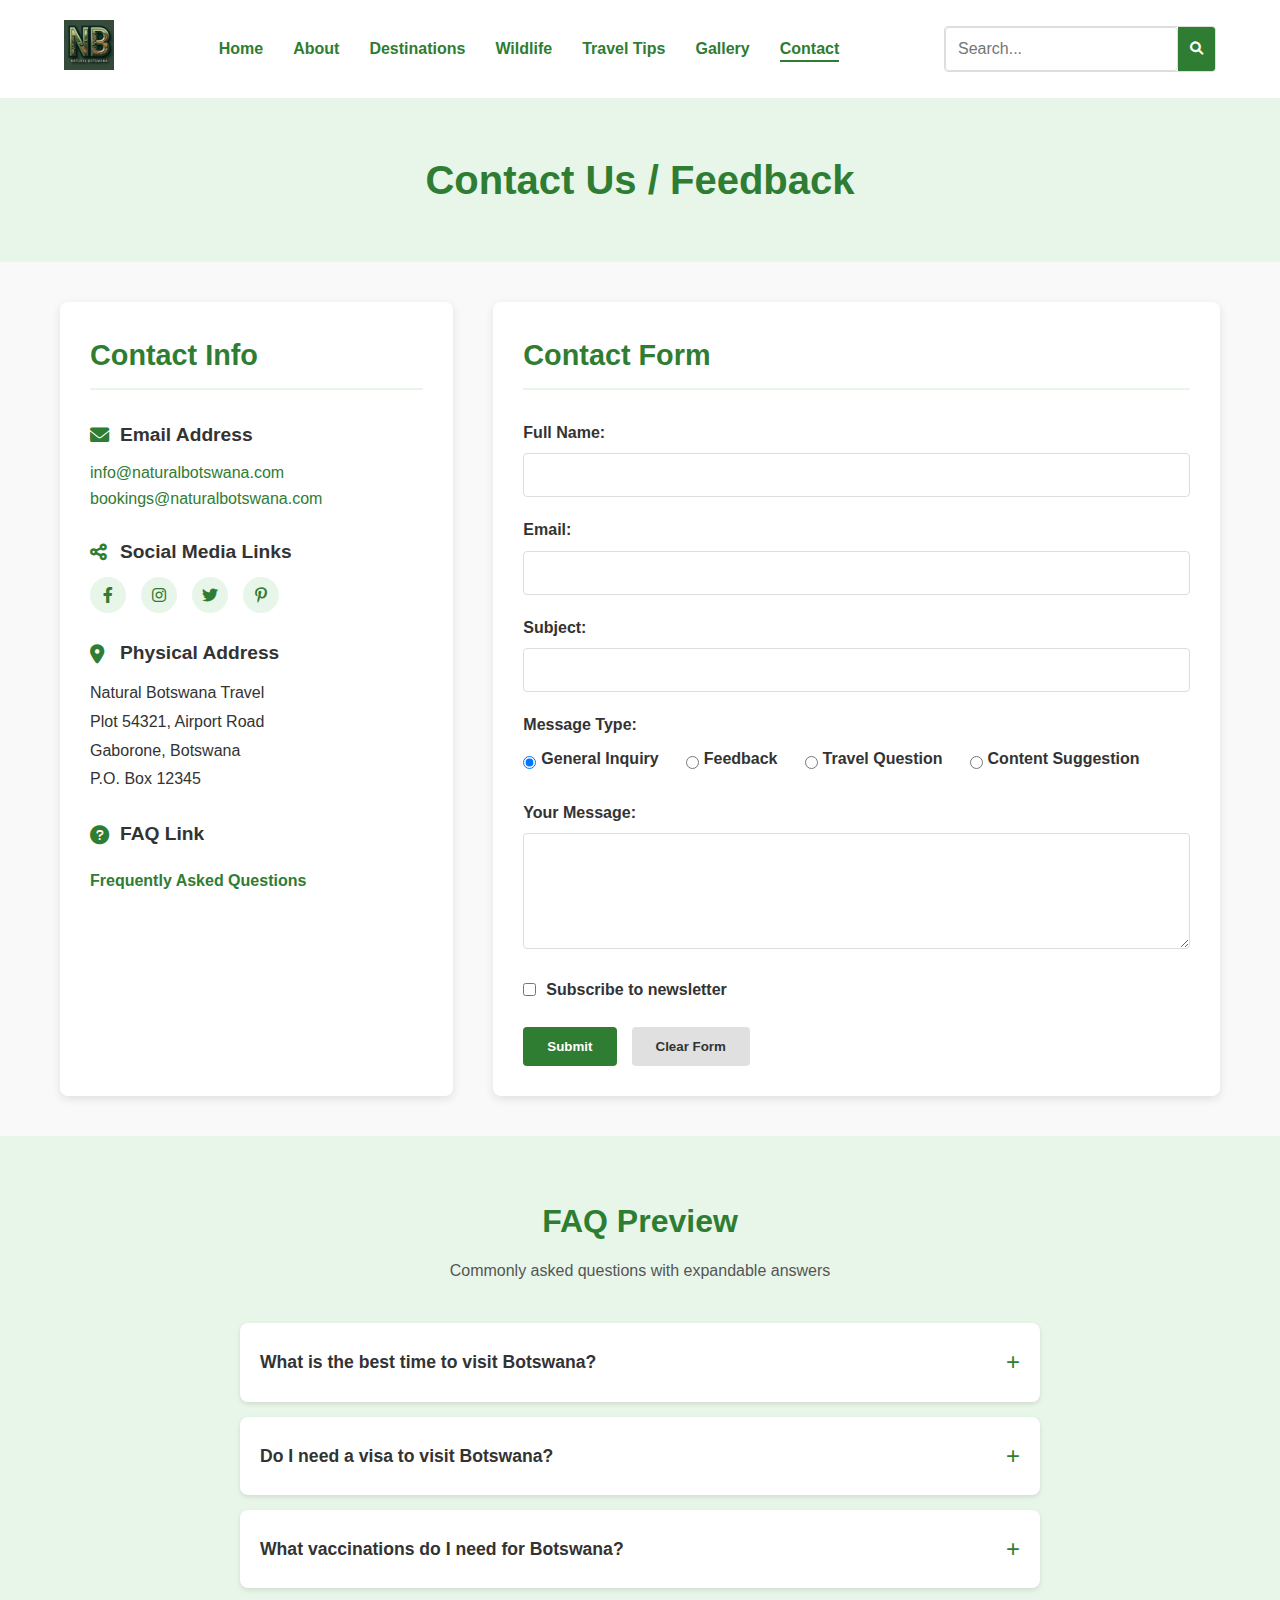
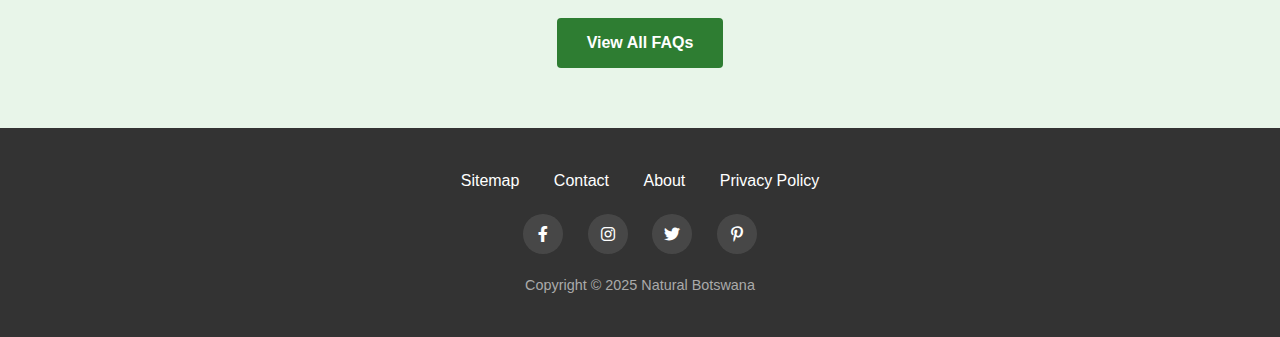
<file: NB Contactpage.html>
<!DOCTYPE html>
<html lang="en">
<head>
    <meta charset="UTF-8">
    <meta name="viewport" content="width=device-width, initial-scale=1.0">
    <title>Contact Us - Natural Botswana</title>
    <link rel="stylesheet" href="NB Contactpage.css">
    <link rel="stylesheet" href="https://cdnjs.cloudflare.com/ajax/libs/font-awesome/6.0.0/css/all.min.css">
</head>
<body>
    <!-- Header Section -->
    <header class="header">
        <div class="logo">
            <img src="Pics/NB logo.jpeg" alt="Natural Botswana Logo">
        </div>
        <nav class="main-nav">
            <ul>
                <li><a href="index.html">Home</a></li>
                    <li><a href="NB Aboutpage.html">About</a></li>
                    <li><a href="NB Destinationpage.html">Destinations</a></li>
                    <li><a href="NB Wildlifepage.html">Wildlife</a></li>
                    <li><a href="NB Planpage.html">Travel Tips</a></li>
                    <li><a href="NB Gallerypage.html">Gallery</a></li>
                    <li><a href="NB Contactpage.html" class="active">Contact</a></li>
            </ul>
        </nav>
        <div class="search-box">
            <input type="text" placeholder="Search...">
            <button type="submit"><i class="fas fa-search"></i></button>
        </div>
    </header>

    <!-- Page Title Section -->
    <section class="page-title">
        <h1>Contact Us / Feedback</h1>
    </section>

    <!-- Main Content Section -->
    <main class="contact-container">
        <!-- Contact Info Column -->
        <aside class="contact-info">
            <h2>Contact Info</h2>
            
            <div class="info-block">
                <h3><i class="fas fa-envelope"></i> Email Address</h3>
                <p><a href="mailto:info@naturalbotswana.com">info@naturalbotswana.com</a></p>
                <p><a href="mailto:bookings@naturalbotswana.com">bookings@naturalbotswana.com</a></p>
            </div>
            
            <div class="info-block">
                <h3><i class="fas fa-share-alt"></i> Social Media Links</h3>
                <div class="social-links">
                    <a href="#" aria-label="Facebook"><i class="fab fa-facebook-f"></i></a>
                    <a href="#" aria-label="Instagram"><i class="fab fa-instagram"></i></a>
                    <a href="#" aria-label="Twitter"><i class="fab fa-twitter"></i></a>
                    <a href="#" aria-label="Pinterest"><i class="fab fa-pinterest-p"></i></a>
                </div>
            </div>
            
            <div class="info-block">
                <h3><i class="fas fa-map-marker-alt"></i> Physical Address</h3>
                <address>
                    Natural Botswana Travel<br>
                    Plot 54321, Airport Road<br>
                    Gaborone, Botswana<br>
                    P.O. Box 12345
                </address>
            </div>
            
            <div class="info-block">
                <h3><i class="fas fa-question-circle"></i> FAQ Link</h3>
                <p><a href="#faq-section" class="faq-link">Frequently Asked Questions</a></p>
            </div>
        </aside>
        
        <!-- Contact Form Column -->
        <section class="contact-form">
            <h2>Contact Form</h2>
            <form action="submit-form.php" method="post">
                <div class="form-group">
                    <label for="fullName">Full Name:</label>
                    <input type="text" id="fullName" name="fullName" required>
                </div>
                
                <div class="form-group">
                    <label for="email">Email:</label>
                    <input type="email" id="email" name="email" required>
                </div>
                
                <div class="form-group">
                    <label for="subject">Subject:</label>
                    <input type="text" id="subject" name="subject" required>
                </div>
                
                <div class="form-group">
                    <label>Message Type:</label>
                    <div class="radio-options">
                        <div class="radio-option">
                            <input type="radio" id="general" name="messageType" value="general" checked>
                            <label for="general">General Inquiry</label>
                        </div>
                        <div class="radio-option">
                            <input type="radio" id="feedback" name="messageType" value="feedback">
                            <label for="feedback">Feedback</label>
                        </div>
                        <div class="radio-option">
                            <input type="radio" id="travel" name="messageType" value="travel">
                            <label for="travel">Travel Question</label>
                        </div>
                        <div class="radio-option">
                            <input type="radio" id="content" name="messageType" value="content">
                            <label for="content">Content Suggestion</label>
                        </div>
                    </div>
                </div>
                
                <div class="form-group">
                    <label for="message">Your Message:</label>
                    <textarea id="message" name="message" rows="5" required></textarea>
                </div>
                
                <div class="form-group checkbox">
                    <input type="checkbox" id="subscribe" name="subscribe">
                    <label for="subscribe">Subscribe to newsletter</label>
                </div>
                
                <div class="form-buttons">
                    <button type="submit" class="btn btn-primary">Submit</button>
                    <button type="reset" class="btn btn-secondary">Clear Form</button>
                </div>
            </form>
        </section>
    </main>

    <!-- FAQ Section -->
    <section id="faq-section" class="faq-preview">
        <h2>FAQ Preview</h2>
        <p>Commonly asked questions with expandable answers</p>
        
        <div class="faq-items">
            <div class="faq-item">
                <div class="faq-question">
                    <h3>What is the best time to visit Botswana?</h3>
                    <span class="toggle-icon">+</span>
                </div>
                <div class="faq-answer">
                    <p>The dry season (May to October) is generally considered the best time to visit Botswana for wildlife viewing. During this period, animals gather around water sources making them easier to spot.</p>
                </div>
            </div>
            
            <div class="faq-item">
                <div class="faq-question">
                    <h3>Do I need a visa to visit Botswana?</h3>
                    <span class="toggle-icon">+</span>
                </div>
                <div class="faq-answer">
                    <p>Visa requirements depend on your nationality. Many Western countries receive visa-free entry for up to 90 days. We recommend checking with your local Botswana embassy or consulate for the most current information.</p>
                </div>
            </div>
            
            <div class="faq-item">
                <div class="faq-question">
                    <h3>What vaccinations do I need for Botswana?</h3>
                    <span class="toggle-icon">+</span>
                </div>
                <div class="faq-answer">
                    <p>Recommended vaccinations include Hepatitis A & B, Typhoid, and Yellow Fever (if coming from endemic countries). Malaria prophylaxis is also recommended for most regions. Please consult your healthcare provider before travel.</p>
                </div>
            </div>
        </div>
        
        <div class="view-all">
            <a href="faq.html" class="btn">View All FAQs</a>
        </div>
    </section>

    <!-- Footer Section -->
    <footer class="footer">
        <div class="footer-links">
            <a href="sitemap.html">Sitemap</a>
            <a href="contact.html">Contact</a>
            <a href="about.html">About</a>
            <a href="privacy.html">Privacy Policy</a>
        </div>
        
        <div class="social-icons">
            <a href="#" aria-label="Facebook"><i class="fab fa-facebook-f"></i></a>
            <a href="#" aria-label="Instagram"><i class="fab fa-instagram"></i></a>
            <a href="#" aria-label="Twitter"><i class="fab fa-twitter"></i></a>
            <a href="#" aria-label="Pinterest"><i class="fab fa-pinterest-p"></i></a>
        </div>
        
        <div class="copyright">
            <p>Copyright © 2025 Natural Botswana</p>
        </div>
    </footer>

    <script src="NB Contactpage.js"></script>
</body>
</html>
</file>
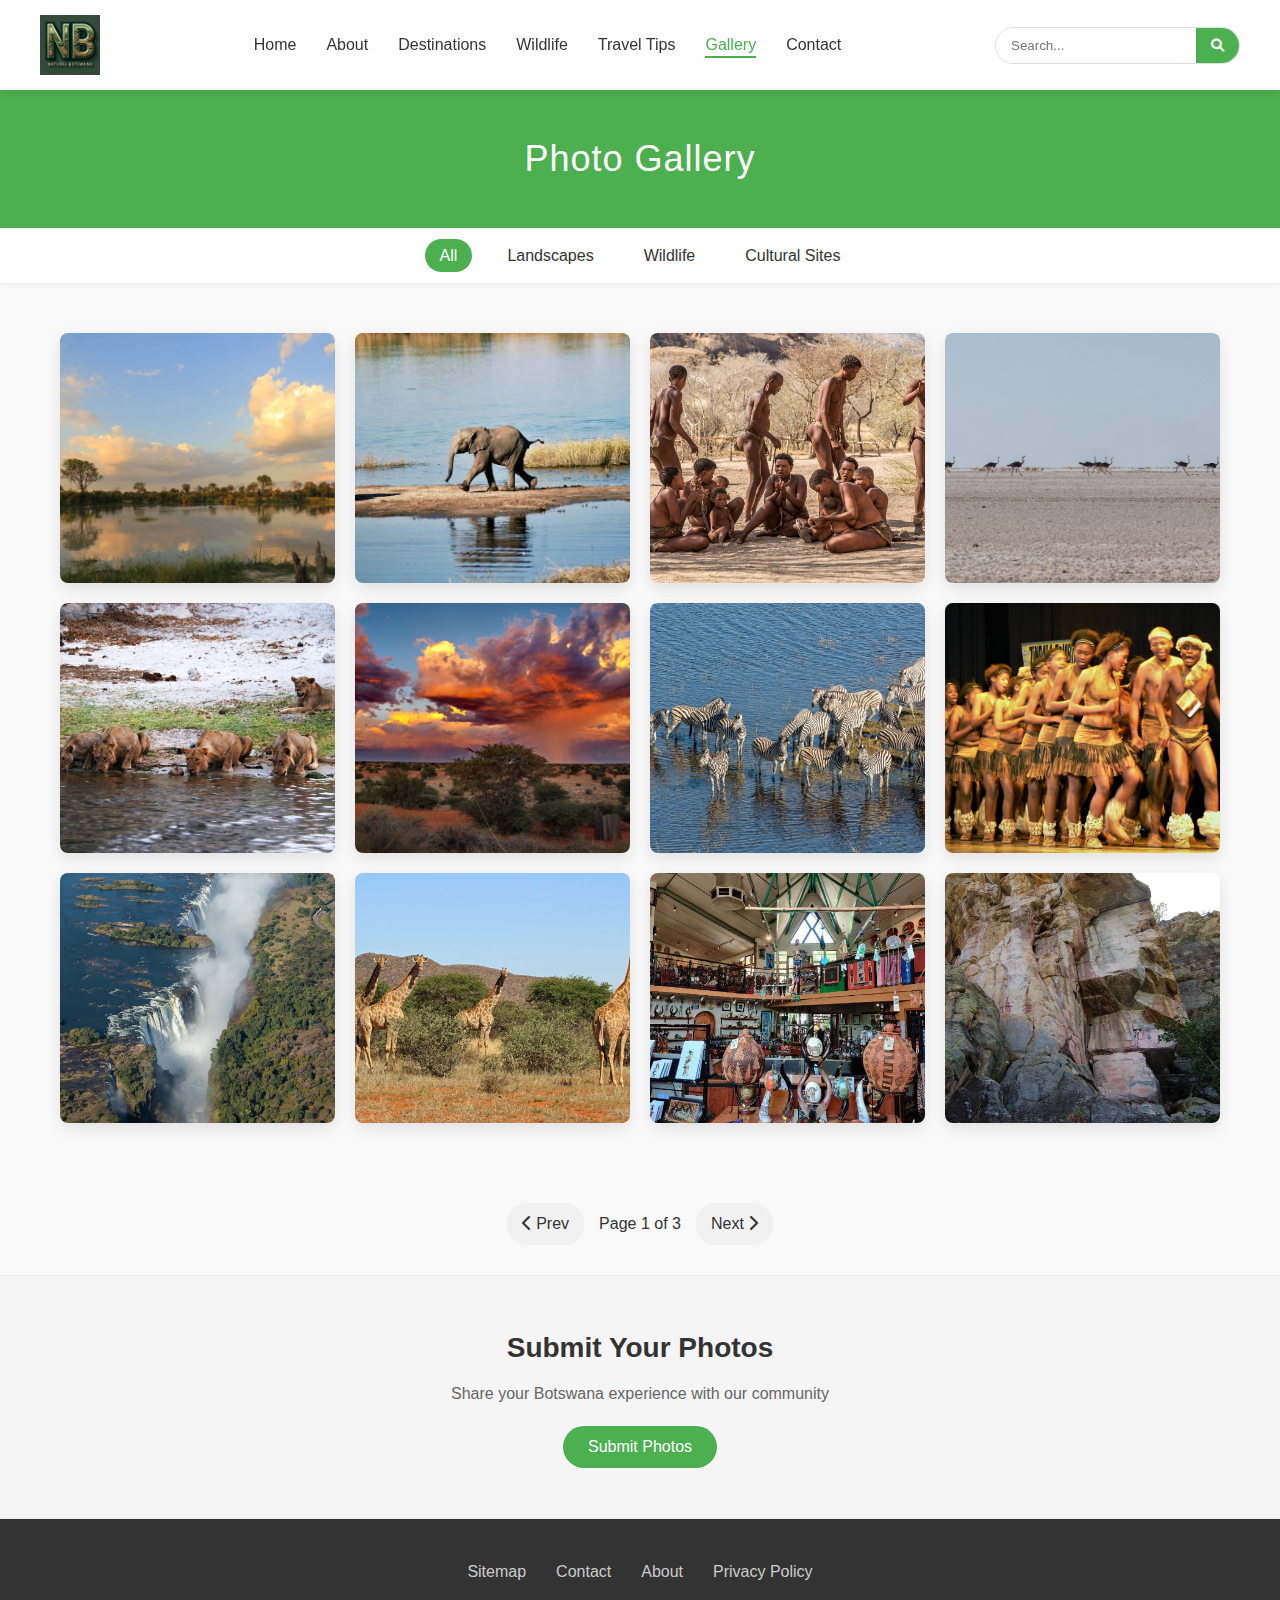
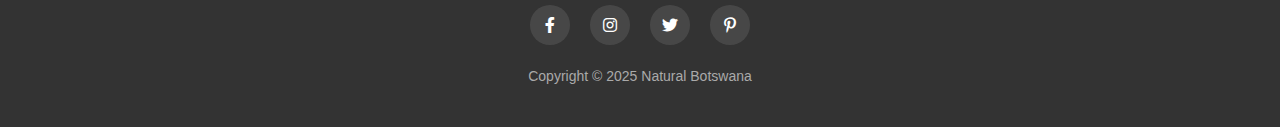
<file: NB Gallerypage.html>
<!DOCTYPE html>
<html lang="en">
<head>
    <meta charset="UTF-8">
    <meta name="viewport" content="width=device-width, initial-scale=1.0">
    <title>Natural Botswana - Photo Gallery</title>
    <link rel="stylesheet" href="NB Gallerypage.css">
    <link rel="stylesheet" href="https://cdnjs.cloudflare.com/ajax/libs/font-awesome/6.0.0/css/all.min.css">
</head>
<body>
    <header class="site-header">
        <div class="container header-container">
            <div class="logo">
                <img src="Pics/NB logo.jpeg" alt="Natural Botswana Logo">
            </div>
            <nav class="main-nav">
                <ul>
                    <li><a href="NB Homepage.html">Home</a></li>
                    <li><a href="NB Aboutpage.html">About</a></li>
                    <li><a href="NB Destinationpage.html">Destinations</a></li>
                    <li><a href="NB Wildlifepage.html">Wildlife</a></li>
                    <li><a href="NB Planpage.html">Travel Tips</a></li>
                    <li><a href="NB Gallerypage.html" class="active">Gallery</a></li>
                    <li><a href="NB Contactpage.html">Contact</a></li>
                </ul>
            </nav>
            <div class="search-box">
                <input type="text" placeholder="Search...">
                <button><i class="fas fa-search"></i></button>
            </div>
        </div>
    </header>

    <section class="page-title">
        <div class="container">
            <h1>Photo Gallery</h1>
        </div>
    </section>

    <section class="gallery-categories">
        <div class="container">
            <ul class="category-filters">
                <li><a href="#" class="active">All</a></li>
                <li><a href="#">Landscapes</a></li>
                <li><a href="#">Wildlife</a></li>
                <li><a href="#">Cultural Sites</a></li>
            </ul>
        </div>
    </section>

    <section class="photo-grid">
        <div class="container">
            <div class="grid">
                <div class="grid-item">
                    <img src="Pics/Okavango delta.jpg" alt="Botswana Landscape">
                    <div class="photo-overlay">
                        <h3>Okavango Delta</h3>
                        <p>Landscape</p>
                    </div>
                </div>
                <div class="grid-item">
                    <img src="Pics/Baby_Elephant,_Chobe.jpg" alt="Botswana Wildlife">
                    <div class="photo-overlay">
                        <h3>Chobe Elephants</h3>
                        <p>Wildlife</p>
                    </div>
                </div>
                <div class="grid-item">
                    <img src="Pics/San Tribe.jpg" alt="Botswana Culture">
                    <div class="photo-overlay">
                        <h3>San Tribe</h3>
                        <p>Cultural Sites</p>
                    </div>
                </div>
                <div class="grid-item">
                    <img src="Pics/Makgadikgadi Ostrich.jpg" alt="Botswana Landscape">
                    <div class="photo-overlay">
                        <h3>Makgadikgadi Pans</h3>
                        <p>Landscape</p>
                    </div>
                </div>
                <div class="grid-item">
                    <img src="Pics/Zimbabwe_.jpg" alt="Botswana Wildlife">
                    <div class="photo-overlay">
                        <h3>Lion Pride</h3>
                        <p>Wildlife</p>
                    </div>
                </div>
                <div class="grid-item">
                    <img src="Pics/Gewitter_in_der_Kalahari.jpg" alt="Botswana Landscape">
                    <div class="photo-overlay">
                        <h3>Sunset at Kalahari</h3>
                        <p>Landscape</p>
                    </div>
                </div>
                <div class="grid-item">
                    <img src="Pics/Zebras.jpg" alt="Botswana Wildlife">
                    <div class="photo-overlay">
                        <h3>Zebra Migration</h3>
                        <p>Wildlife</p>
                    </div>
                </div>
                <div class="grid-item">
                    <img src="Pics/Tswana_Dancers_3.jpg" alt="Botswana Culture">
                    <div class="photo-overlay">
                        <h3>Traditional Dance</h3>
                        <p>Cultural Sites</p>
                    </div>
                </div>
                <div class="grid-item">
                    <img src="Pics/Victoria,_Zambia-Zimbabwe.jpg" alt="Botswana Landscape">
                    <div class="photo-overlay">
                        <h3>Victoria Falls</h3>
                        <p>Landscape</p>
                    </div>
                </div>
                <div class="grid-item">
                    <img src="Pics/Giraffe_.jpg" alt="Botswana Wildlife">
                    <div class="photo-overlay">
                        <h3>Giraffe Family</h3>
                        <p>Wildlife</p>
                    </div>
                </div>
                <div class="grid-item">
                    <img src="Pics/botswana-craft-market.jpg" alt="Botswana Culture">
                    <div class="photo-overlay">
                        <h3>Craft Market</h3>
                        <p>Cultural Sites</p>
                    </div>
                </div>
                <div class="grid-item">
                    <img src="Pics/Tsodilo_Hills,_Botswana.jpg" alt="Botswana Landscape">
                    <div class="photo-overlay">
                        <h3>Tsodilo Hills</h3>
                        <p>Landscape</p>
                    </div>
                </div>
            </div>
        </div>
    </section>

    <section class="pagination">
        <div class="container">
            <div class="pagination-controls">
                <a href="#" class="prev-btn"><i class="fas fa-chevron-left"></i> Prev</a>
                <span class="page-indicator">Page 1 of 3</span>
                <a href="#" class="next-btn">Next <i class="fas fa-chevron-right"></i></a>
            </div>
        </div>
    </section>

    <section class="submit-photos">
        <div class="container">
            <h2>Submit Your Photos</h2>
            <p>Share your Botswana experience with our community</p>
            <button class="submit-btn">Submit Photos</button>
        </div>
    </section>

    <footer class="site-footer">
        <div class="container">
            <div class="footer-links">
                <ul>
                    <li><a href="#">Sitemap</a></li>
                    <li><a href="#">Contact</a></li>
                    <li><a href="#">About</a></li>
                    <li><a href="#">Privacy Policy</a></li>
                </ul>
            </div>
            <div class="social-media">
                <a href="#"><i class="fab fa-facebook-f"></i></a>
                <a href="#"><i class="fab fa-instagram"></i></a>
                <a href="#"><i class="fab fa-twitter"></i></a>
                <a href="#"><i class="fab fa-pinterest-p"></i></a>
            </div>
            <div class="copyright">
                <p>Copyright © 2025 Natural Botswana</p>
            </div>
        </div>
    </footer>
</body>
</html>
</file>
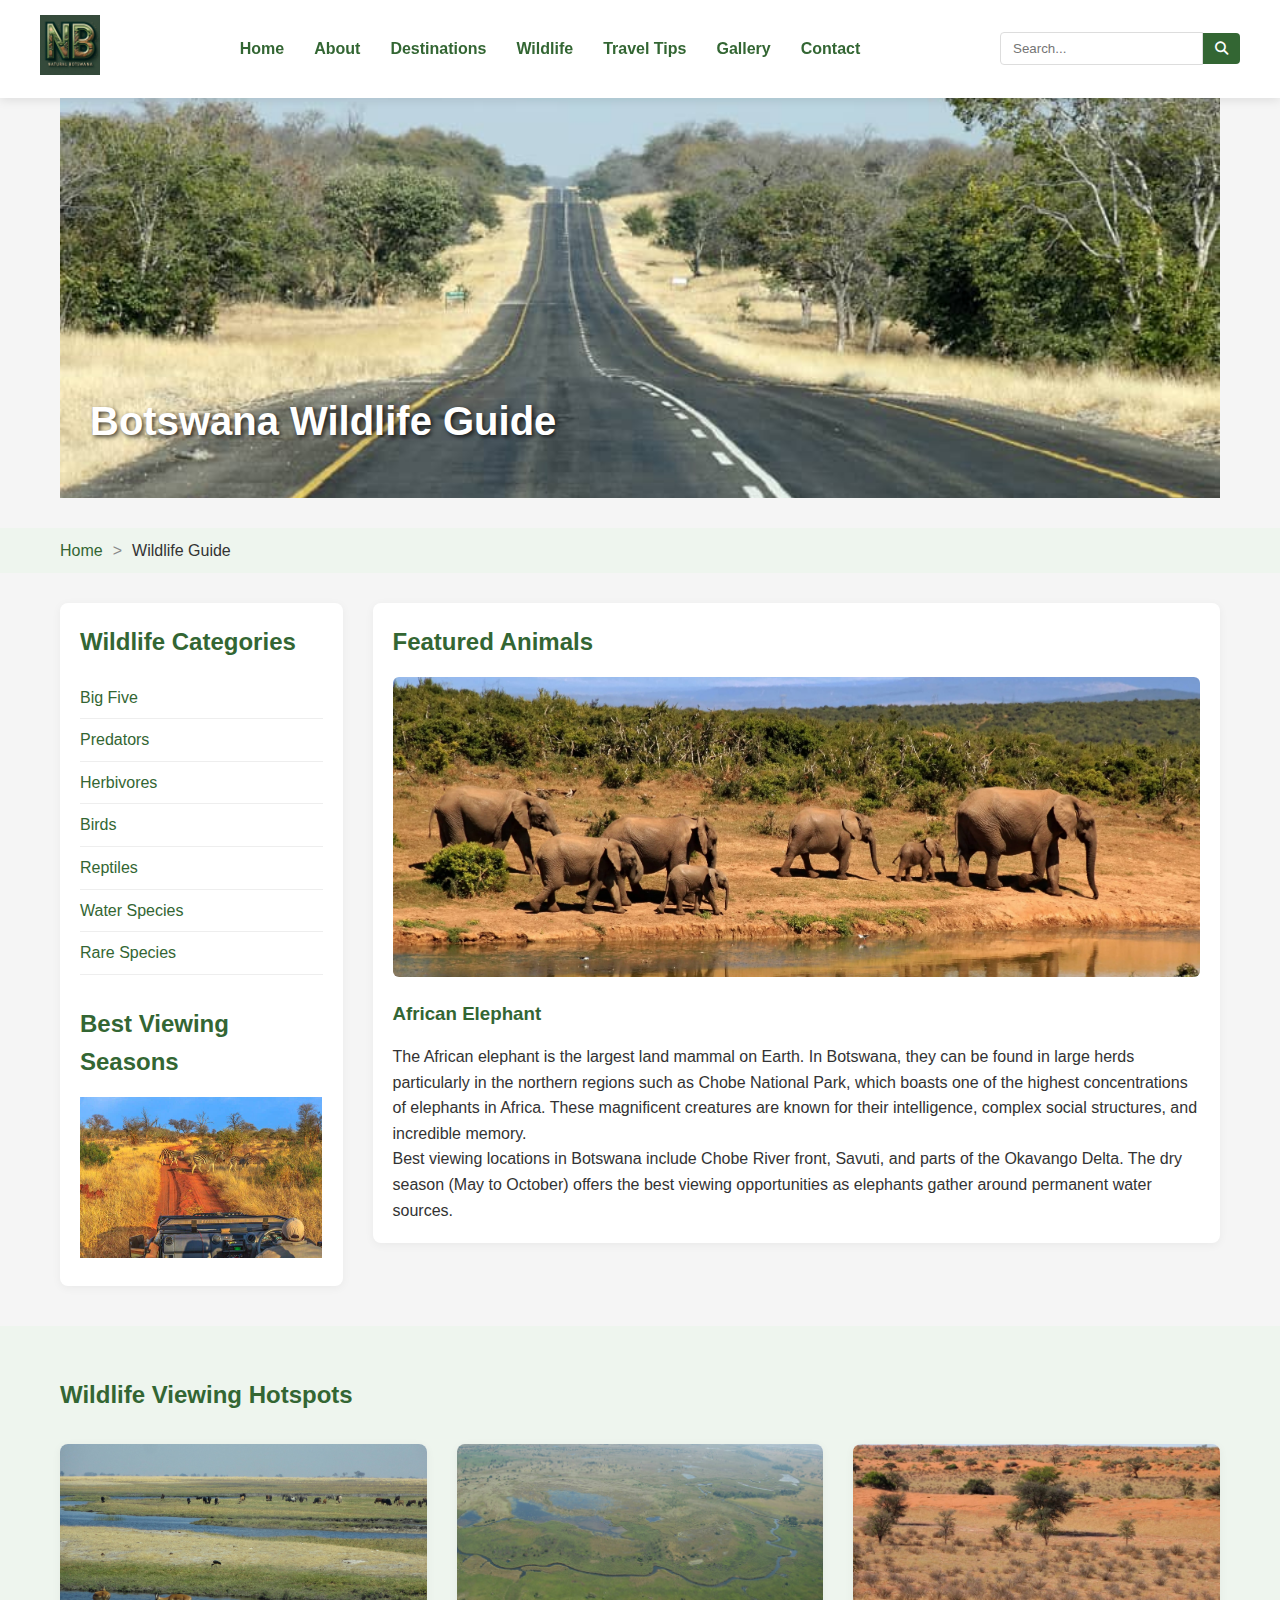
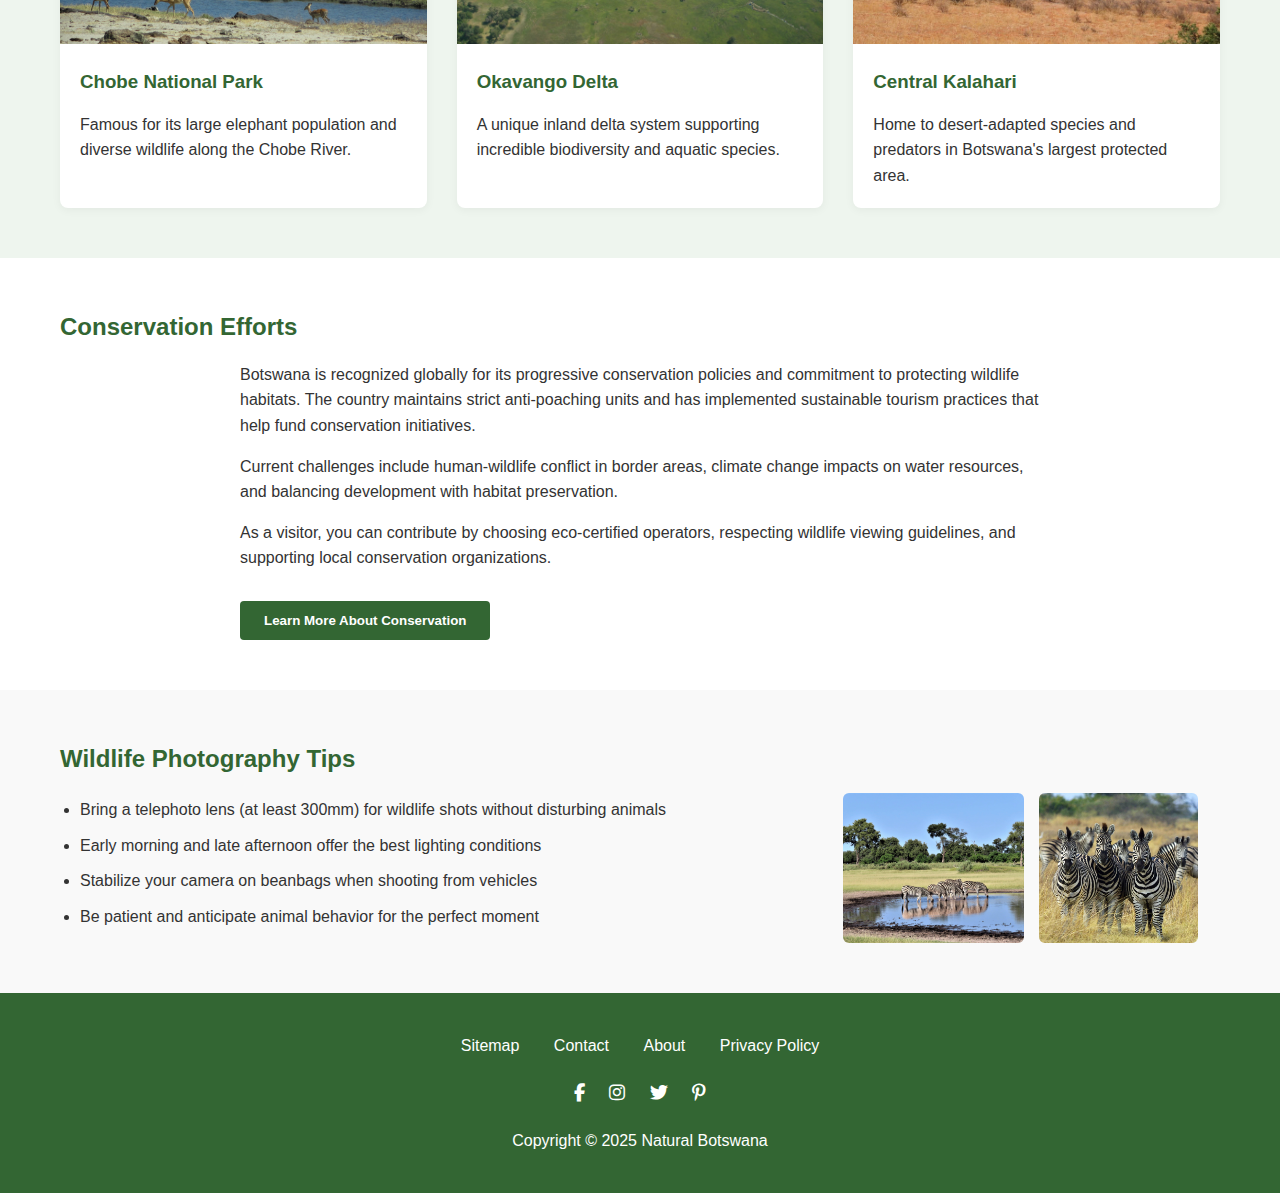
<file: NB Wildlifepage.html>
<!DOCTYPE html>
<html lang="en">
<head>
    <meta charset="UTF-8">
    <meta name="viewport" content="width=device-width, initial-scale=1.0">
    <title>Botswana Wildlife Guide - Natural Botswana</title>
    <link rel="stylesheet" href="NB Wildlifepage.css">
    <link rel="stylesheet" href="https://cdnjs.cloudflare.com/ajax/libs/font-awesome/6.4.2/css/all.min.css">
</head>
<body>
    <header class="main-header">
        <div class="container header-container">
            <div class="logo">
                <img src="Pics/NB logo.jpeg" alt="Natural Botswana Logo">
            </div>
            <nav class="main-nav">
                <ul>
                    <li><a href="NB Homepage.html">Home</a></li>
                    <li><a href="NB Aboutpage.html">About</a></li>
                    <li><a href="NB Destinationpage.html">Destinations</a></li>
                    <li><a href="NB Wildlifepage.html" class="active">Wildlife</a></li>
                    <li><a href="NB Planpage.html">Travel Tips</a></li>
                    <li><a href="NB Gallerypage.html">Gallery</a></li>
                    <li><a href="NB Contactpage.html">Contact</a></li>
                </ul>
            </nav>
            <div class="search-box">
                <input type="text" placeholder="Search...">
                <button type="submit"><i class="fas fa-search"></i></button>
            </div>
        </div>
    </header>

    <section class="wildlife-banner">
        <div class="container">
            <div class="banner-content">
                <img src="Pics/Chobe,_road_to_Namibia_-_panoramio.jpg" alt="Botswana Wildlife Banner">
                <h1>Botswana Wildlife Guide</h1>
            </div>
        </div>
    </section>

    <div class="breadcrumb">
        <div class="container">
            <ul>
                <li><a href="NB Homepage.html">Home</a></li>
                <li>Wildlife Guide</li>
            </ul>
        </div>
    </div>

    <main class="container main-content">
        <aside class="sidebar">
            <section class="categories">
                <h2>Wildlife Categories</h2>
                <ul>
                    <li><a href="#">Big Five</a></li>
                    <li><a href="#">Predators</a></li>
                    <li><a href="#">Herbivores</a></li>
                    <li><a href="#">Birds</a></li>
                    <li><a href="#">Reptiles</a></li>
                    <li><a href="#">Water Species</a></li>
                    <li><a href="#">Rare Species</a></li>
                </ul>
            </section>

            <section class="seasons">
                <h2>Best Viewing Seasons</h2>
                <div class="calendar">
                    <img src="Pics/view season.jpg" alt="Seasonal Wildlife Calendar">
                </div>
            </section>
        </aside>

        <div class="content">
            <section class="featured-animal">
                <h2>Featured Animals</h2>
                <div class="featured-card">
                    <img src="Pics/Elephant_Herd_.jpg" alt="African Elephant">
                    <h3>African Elephant</h3>
                    <p>The African elephant is the largest land mammal on Earth. In Botswana, they can be found in large herds particularly in the northern regions such as Chobe National Park, which boasts one of the highest concentrations of elephants in Africa. These magnificent creatures are known for their intelligence, complex social structures, and incredible memory.</p>
                    <p>Best viewing locations in Botswana include Chobe River front, Savuti, and parts of the Okavango Delta. The dry season (May to October) offers the best viewing opportunities as elephants gather around permanent water sources.</p>
                </div>
            </section>
        </div>
    </main>

    <section class="hotspots">
        <div class="container">
            <h2>Wildlife Viewing Hotspots</h2>
            <div class="hotspot-grid">
                <div class="hotspot-card">
                    <img src="Pics/Chobe_National_Park.jpg" alt="Chobe National Park">
                    <h3>Chobe National Park</h3>
                    <p>Famous for its large elephant population and diverse wildlife along the Chobe River.</p>
                </div>
                <div class="hotspot-card">
                    <img src="Pics/Okavango_Delta,_Botswana.jpg" alt="Okavango Delta">
                    <h3>Okavango Delta</h3>
                    <p>A unique inland delta system supporting incredible biodiversity and aquatic species.</p>
                </div>
                <div class="hotspot-card">
                    <img src="Pics/Kalahari_C17.jpeg" alt="Central Kalahari">
                    <h3>Central Kalahari</h3>
                    <p>Home to desert-adapted species and predators in Botswana's largest protected area.</p>
                </div>
            </div>
        </div>
    </section>

    <section class="conservation">
        <div class="container">
            <h2>Conservation Efforts</h2>
            <div class="conservation-content">
                <p>Botswana is recognized globally for its progressive conservation policies and commitment to protecting wildlife habitats. The country maintains strict anti-poaching units and has implemented sustainable tourism practices that help fund conservation initiatives.</p>
                <p>Current challenges include human-wildlife conflict in border areas, climate change impacts on water resources, and balancing development with habitat preservation.</p>
                <p>As a visitor, you can contribute by choosing eco-certified operators, respecting wildlife viewing guidelines, and supporting local conservation organizations.</p>
                <button class="btn">Learn More About Conservation</button>
            </div>
        </div>
    </section>

    <section class="photo-tips">
        <div class="container">
            <h2>Wildlife Photography Tips</h2>
            <div class="tips-content">
                <div class="tip-text">
                    <ul>
                        <li>Bring a telephoto lens (at least 300mm) for wildlife shots without disturbing animals</li>
                        <li>Early morning and late afternoon offer the best lighting conditions</li>
                        <li>Stabilize your camera on beanbags when shooting from vehicles</li>
                        <li>Be patient and anticipate animal behavior for the perfect moment</li>
                    </ul>
                </div>
                <div class="sample-photos">
                    <img src="Pics/Okavango_Delta,_Zebras_drinking.jpg" alt="Wildlife Photography Sample">
                    <img src="Pics/Zebra_Botswana_edit02.jpg" alt="Wildlife Photography Sample">
                </div>
            </div>
        </div>
    </section>

    <footer>
        <div class="container footer-content">
            <div class="footer-links">
                <a href="#">Sitemap</a>
                <a href="#">Contact</a>
                <a href="#">About</a>
                <a href="#">Privacy Policy</a>
            </div>
            <div class="social-media">
                <a href="#"><i class="fab fa-facebook-f"></i></a>
                <a href="#"><i class="fab fa-instagram"></i></a>
                <a href="#"><i class="fab fa-twitter"></i></a>
                <a href="#"><i class="fab fa-pinterest-p"></i></a>
            </div>
            <div class="copyright">
                <p>Copyright © 2025 Natural Botswana</p>
            </div>
        </div>
    </footer>
</body>
</html>
</file>
<file: NB Wildlifepage.css>
/* Base Styles */
* {
    margin: 0;
    padding: 0;
    box-sizing: border-box;
}

body {
    font-family: 'Segoe UI', Tahoma, Geneva, Verdana, sans-serif;
    line-height: 1.6;
    color: #333;
    background-color: #f5f5f5;
}

.container {
    max-width: 1200px;
    margin: 0 auto;
    padding: 0 20px;
}

img {
    max-width: 100%;
    height: auto;
}

h1, h2, h3 {
    margin-bottom: 15px;
    color: #336633;
}

a {
    text-decoration: none;
    color: #336633;
}

a:hover {
    color: #4d994d;
}

/* Header */
.main-header {
    background-color: #fff;
    box-shadow: 0 2px 10px rgba(0, 0, 0, 0.1);
    position: sticky;
    top: 0;
    z-index: 100;
}

.header-container {
    display: flex;
    justify-content: space-between;
    align-items: center;
    padding: 15px 0;
}

.logo img {
    height: 60px;
}

.main-nav ul {
    display: flex;
    list-style: none;
}

.main-nav ul li {
    margin: 0 15px;
}

.main-nav ul li a {
    font-weight: 600;
    padding: 10px 0;
    position: relative;
}

.main-nav ul li a::after {
    content: '';
    position: absolute;
    width: 0;
    height: 2px;
    background-color: #336633;
    bottom: 0;
    left: 0;
    transition: width 0.3s;
}

.main-nav ul li a:hover::after {
    width: 100%;
}

.search-box {
    display: flex;
    align-items: center;
}

.search-box input {
    padding: 8px 12px;
    border: 1px solid #ddd;
    border-radius: 4px 0 0 4px;
    outline: none;
}

.search-box button {
    background-color: #336633;
    color: white;
    border: none;
    padding: 8px 12px;
    border-radius: 0 4px 4px 0;
    cursor: pointer;
}

/* Wildlife Banner */
.wildlife-banner {
    position: relative;
    margin-bottom: 30px;
}

.banner-content {
    position: relative;
}

.banner-content img {
    width: 100%;
    height: 400px;
    object-fit: cover;
    display: block;
}

.banner-content h1 {
    position: absolute;
    bottom: 30px;
    left: 30px;
    color: white;
    font-size: 2.5rem;
    text-shadow: 2px 2px 4px rgba(0, 0, 0, 0.7);
}

/* Breadcrumb */
.breadcrumb {
    background-color: #eef5ee;
    padding: 10px 0;
    margin-bottom: 30px;
}

.breadcrumb ul {
    display: flex;
    list-style: none;
}

.breadcrumb ul li {
    margin-right: 10px;
}

.breadcrumb ul li::after {
    content: '>';
    margin-left: 10px;
    color: #888;
}

.breadcrumb ul li:last-child::after {
    content: '';
}

/* Main Content */
.main-content {
    display: grid;
    grid-template-columns: 1fr 3fr;
    gap: 30px;
    margin-bottom: 40px;
}

/* Sidebar */
.sidebar {
    background-color: #fff;
    border-radius: 8px;
    box-shadow: 0 2px 10px rgba(0, 0, 0, 0.05);
    padding: 20px;
}

.categories {
    margin-bottom: 30px;
}

.categories ul {
    list-style: none;
}

.categories ul li {
    padding: 8px 0;
    border-bottom: 1px solid #eee;
}

.seasons .calendar {
    margin-top: 15px;
}

/* Featured Animal */
.featured-animal {
    background-color: #fff;
    border-radius: 8px;
    box-shadow: 0 2px 10px rgba(0, 0, 0, 0.05);
    padding: 20px;
    margin-bottom: 30px;
}

.featured-card img {
    width: 100%;
    height: 300px;
    object-fit: cover;
    border-radius: 6px;
    margin-bottom: 15px;
}

/* Hotspots */
.hotspots {
    background-color: #eef5ee;
    padding: 50px 0;
}

.hotspot-grid {
    display: grid;
    grid-template-columns: repeat(3, 1fr);
    gap: 30px;
    margin-top: 30px;
}

.hotspot-card {
    background-color: #fff;
    border-radius: 8px;
    box-shadow: 0 2px 10px rgba(0, 0, 0, 0.05);
    overflow: hidden;
    transition: transform 0.3s;
}

.hotspot-card:hover {
    transform: translateY(-5px);
}

.hotspot-card img {
    width: 100%;
    height: 200px;
    object-fit: cover;
}

.hotspot-card h3, .hotspot-card p {
    padding: 0 20px;
}

.hotspot-card h3 {
    margin-top: 15px;
}

.hotspot-card p {
    margin-bottom: 20px;
}

/* Conservation */
.conservation {
    padding: 50px 0;
    background-color: #fff;
}

.conservation-content {
    max-width: 800px;
    margin: 0 auto;
}

.conservation-content p {
    margin-bottom: 15px;
}

.btn {
    display: inline-block;
    background-color: #336633;
    color: #fff;
    padding: 12px 24px;
    border: none;
    border-radius: 4px;
    font-weight: 600;
    cursor: pointer;
    margin-top: 15px;
    transition: background-color 0.3s;
}

.btn:hover {
    background-color: #4d994d;
}

/* Photo Tips */
.photo-tips {
    padding: 50px 0;
    background-color: #f9f9f9;
}

.tips-content {
    display: grid;
    grid-template-columns: 2fr 1fr;
    gap: 30px;
    align-items: center;
}

.tip-text ul {
    padding-left: 20px;
}

.tip-text ul li {
    margin-bottom: 10px;
}

.sample-photos {
    display: grid;
    grid-template-columns: 1fr 1fr;
    gap: 15px;
}

.sample-photos img {
    border-radius: 6px;
    height: 150px;
    object-fit: cover;
}

/* Footer */
footer {
    background-color: #336633;
    color: #fff;
    padding: 40px 0;
}

.footer-content {
    display: flex;
    flex-direction: column;
    align-items: center;
}

.footer-links {
    margin-bottom: 20px;
}

.footer-links a {
    color: #fff;
    margin: 0 15px;
}

.social-media {
    margin-bottom: 20px;
}

.social-media a {
    color: #fff;
    margin: 0 10px;
    font-size: 18px;
}

.copyright {
    text-align: center;
}

/* Responsive Design */
@media (max-width: 992px) {
    .main-content {
        grid-template-columns: 1fr 2fr;
    }

    .hotspot-grid {
        grid-template-columns: repeat(2, 1fr);
    }
}

@media (max-width: 768px) {
    .header-container {
        flex-direction: column;
    }

    .logo, .main-nav, .search-box {
        margin-bottom: 15px;
    }

    .main-nav ul {
        flex-wrap: wrap;
        justify-content: center;
    }

    .main-content {
        grid-template-columns: 1fr;
    }

    .tips-content {
        grid-template-columns: 1fr;
    }

    .hotspot-grid {
        grid-template-columns: 1fr;
    }
}
</file>
<file: NB Contactpage.css>
/* Basic Reset */
* {
    margin: 0;
    padding: 0;
    box-sizing: border-box;
}

body {
    font-family: 'Segoe UI', Tahoma, Geneva, Verdana, sans-serif;
    line-height: 1.6;
    color: #333;
    background-color: #f9f9f9;
}

a {
    text-decoration: none;
    color: #2e7d32;
    transition: color 0.3s ease;
}

a:hover {
    color: #1b5e20;
}

ul {
    list-style: none;
}

/* Container */
.container {
    max-width: 1200px;
    margin: 0 auto;
    padding: 0 20px;
}

/* Header Styles */
.header {
    display: flex;
    justify-content: space-between;
    align-items: center;
    padding: 20px 5%;
    background-color: #fff;
    box-shadow: 0 2px 5px rgba(0, 0, 0, 0.1);
}

.logo img {
    height: 50px;
}

.main-nav ul {
    display: flex;
}

.main-nav li {
    margin: 0 15px;
}

.main-nav a {
    font-weight: 600;
    padding: 5px 0;
    position: relative;
}

.main-nav a:after {
    content: '';
    position: absolute;
    bottom: 0;
    left: 0;
    width: 0;
    height: 2px;
    background-color: #2e7d32;
    transition: width 0.3s ease;
}

.main-nav a:hover:after,
.main-nav a.active:after {
    width: 100%;
}

.search-box {
    display: flex;
    border: 1px solid #ddd;
    border-radius: 4px;
    overflow: hidden;
}

.search-box input {
    padding: 8px 10px;
    border: none;
    outline: none;
    width: 200px;
}

.search-box button {
    background-color: #2e7d32;
    color: white;
    border: none;
    padding: 8px 12px;
    cursor: pointer;
}

/* Page Title */
.page-title {
    text-align: center;
    padding: 50px 20px;
    background-color: #e8f5e9;
}

.page-title h1 {
    font-size: 2.5rem;
    color: #2e7d32;
    font-weight: 700;
}

/* Contact Container */
.contact-container {
    display: flex;
    max-width: 1200px;
    margin: 0 auto;
    padding: 40px 20px;
    gap: 40px;
}

/* Contact Info */
.contact-info {
    flex: 1;
    background-color: #fff;
    padding: 30px;
    border-radius: 8px;
    box-shadow: 0 3px 10px rgba(0, 0, 0, 0.1);
}

.contact-info h2 {
    color: #2e7d32;
    margin-bottom: 30px;
    font-size: 1.8rem;
    padding-bottom: 10px;
    border-bottom: 2px solid #e8f5e9;
}

.info-block {
    margin-bottom: 25px;
}

.info-block h3 {
    display: flex;
    align-items: center;
    font-size: 1.2rem;
    margin-bottom: 10px;
    color: #333;
}

.info-block h3 i {
    color: #2e7d32;
    margin-right: 10px;
    width: 20px;
}

.social-links {
    display: flex;
    gap: 15px;
}

.social-links a {
    display: flex;
    align-items: center;
    justify-content: center;
    width: 36px;
    height: 36px;
    background-color: #e8f5e9;
    color: #2e7d32;
    border-radius: 50%;
    transition: all 0.3s ease;
}

.social-links a:hover {
    background-color: #2e7d32;
    color: white;
}

address {
    font-style: normal;
    line-height: 1.8;
}

.faq-link {
    display: inline-block;
    font-weight: 600;
    padding: 8px 0;
}

/* Contact Form */
.contact-form {
    flex: 2;
    background-color: #fff;
    padding: 30px;
    border-radius: 8px;
    box-shadow: 0 3px 10px rgba(0, 0, 0, 0.1);
}

.contact-form h2 {
    color: #2e7d32;
    margin-bottom: 30px;
    font-size: 1.8rem;
    padding-bottom: 10px;
    border-bottom: 2px solid #e8f5e9;
}

.form-group {
    margin-bottom: 20px;
}

label {
    display: block;
    margin-bottom: 8px;
    font-weight: 600;
}

input[type="text"],
input[type="email"],
textarea {
    width: 100%;
    padding: 12px;
    border: 1px solid #ddd;
    border-radius: 4px;
    font-family: inherit;
    font-size: 1rem;
    transition: border-color 0.3s ease;
}

input[type="text"]:focus,
input[type="email"]:focus,
textarea:focus {
    border-color: #2e7d32;
    outline: none;
    box-shadow: 0 0 0 2px rgba(46, 125, 50, 0.2);
}

.radio-options {
    display: flex;
    flex-wrap: wrap;
    gap: 12px;
}

.radio-option {
    display: flex;
    align-items: center;
    margin-right: 15px;
}

input[type="radio"] {
    margin-right: 5px;
    cursor: pointer;
}

.checkbox {
    display: flex;
    align-items: center;
}

.checkbox input {
    margin-right: 10px;
}

.checkbox label {
    margin: 0;
}

.form-buttons {
    display: flex;
    gap: 15px;
    margin-top: 25px;
}

.btn {
    padding: 12px 24px;
    border: none;
    border-radius: 4px;
    font-weight: 600;
    cursor: pointer;
    transition: background-color 0.3s ease;
}

.btn-primary {
    background-color: #2e7d32;
    color: white;
}

.btn-primary:hover {
    background-color: #1b5e20;
}

.btn-secondary {
    background-color: #e0e0e0;
    color: #333;
}

.btn-secondary:hover {
    background-color: #d0d0d0;
}

/* FAQ Section */
.faq-preview {
    background-color: #e8f5e9;
    padding: 60px 20px;
    text-align: center;
}

.faq-preview h2 {
    color: #2e7d32;
    font-size: 2rem;
    margin-bottom: 10px;
}

.faq-preview > p {
    margin-bottom: 40px;
    color: #555;
}

.faq-items {
    max-width: 800px;
    margin: 0 auto 30px;
}

.faq-item {
    background-color: #fff;
    margin-bottom: 15px;
    border-radius: 8px;
    overflow: hidden;
    box-shadow: 0 2px 5px rgba(0, 0, 0, 0.1);
}

.faq-question {
    display: flex;
    justify-content: space-between;
    align-items: center;
    padding: 20px;
    cursor: pointer;
    transition: background-color 0.3s ease;
}

.faq-question:hover {
    background-color: #f5f5f5;
}

.faq-question h3 {
    font-size: 1.1rem;
    font-weight: 600;
    margin: 0;
}

.toggle-icon {
    font-size: 1.5rem;
    color: #2e7d32;
    transition: transform 0.3s ease;
}

.faq-item.active .toggle-icon {
    transform: rotate(45deg);
}

.faq-answer {
    padding: 0 20px;
    max-height: 0;
    overflow: hidden;
    transition: max-height 0.3s ease, padding 0.3s ease;
}

.faq-item.active .faq-answer {
    padding: 0 20px 20px;
    max-height: 200px;
}

.view-all .btn {
    display: inline-block;
    background-color: #2e7d32;
    color: white;
    padding: 12px 30px;
}

.view-all .btn:hover {
    background-color: #1b5e20;
    color: white;
}

/* Footer */
.footer {
    background-color: #333;
    color: #fff;
    padding: 40px 20px;
    text-align: center;
}

.footer-links {
    margin-bottom: 20px;
}

.footer-links a {
    color: #fff;
    margin: 0 15px;
    font-weight: 500;
}

.footer-links a:hover {
    color: #a5d6a7;
}

.social-icons {
    margin-bottom: 20px;
}

.social-icons a {
    display: inline-flex;
    align-items: center;
    justify-content: center;
    width: 40px;
    height: 40px;
    background-color: rgba(255, 255, 255, 0.1);
    color: #fff;
    border-radius: 50%;
    margin: 0 10px;
    transition: all 0.3s ease;
}

.social-icons a:hover {
    background-color: #2e7d32;
    transform: translateY(-3px);
}

.copyright {
    color: #aaa;
    font-size: 0.9rem;
}

/* Responsive Design */
@media (max-width: 900px) {
    .contact-container {
        flex-direction: column;
    }
    
    .main-nav ul {
        display: none;
    }
    
    .header {
        flex-wrap: wrap;
    }
    
    .logo {
        margin-bottom: 10px;
    }
    
    .search-box {
        margin-top: 10px;
        width: 100%;
    }
    
    .search-box input {
        width: 100%;
    }
}

@media (max-width: 600px) {
    .page-title h1 {
        font-size: 2rem;
    }
    
    .form-buttons {
        flex-direction: column;
    }
    
    .btn {
        width: 100%;
    }
    
    .radio-options {
        flex-direction: column;
        gap: 8px;
    }
    
    .footer-links a {
        display: block;
        margin: 10px 0;
    }
}
</file>
<file: NB Gallerypage.css>
/* Reset and base styles */
* {
    margin: 0;
    padding: 0;
    box-sizing: border-box;
}

body {
    font-family: 'Segoe UI', Tahoma, Geneva, Verdana, sans-serif;
    line-height: 1.6;
    color: #333;
    background-color: #f9f9f9;
}

.container {
    max-width: 1200px;
    margin: 0 auto;
    padding: 0 20px;
}

a {
    text-decoration: none;
    color: #333;
    transition: all 0.3s ease;
}

ul {
    list-style: none;
}

img {
    max-width: 100%;
    height: auto;
    display: block;
}

/* Header styles */
.site-header {
    background-color: #fff;
    box-shadow: 0 2px 10px rgba(0, 0, 0, 0.1);
    position: sticky;
    top: 0;
    z-index: 100;
}

.header-container {
    display: flex;
    justify-content: space-between;
    align-items: center;
    padding: 15px 0;
}

.logo img {
    height: 60px;
}

.main-nav ul {
    display: flex;
}

.main-nav li {
    margin: 0 15px;
}

.main-nav a {
    padding: 5px 0;
    font-weight: 500;
    position: relative;
}

.main-nav a::after {
    content: '';
    position: absolute;
    width: 0;
    height: 2px;
    bottom: 0;
    left: 0;
    background-color: #4CAF50;
    transition: width 0.3s ease;
}

.main-nav a:hover::after,
.main-nav a.active::after {
    width: 100%;
}

.main-nav a.active {
    color: #4CAF50;
}

.search-box {
    display: flex;
    border: 1px solid #ddd;
    border-radius: 30px;
    overflow: hidden;
}

.search-box input {
    border: none;
    padding: 10px 15px;
    outline: none;
    width: 200px;
}

.search-box button {
    background-color: #4CAF50;
    border: none;
    color: white;
    padding: 10px 15px;
    cursor: pointer;
}

/* Page title section */
.page-title {
    background-color: #4CAF50;
    color: white;
    text-align: center;
    padding: 40px 0;
}

.page-title h1 {
    font-size: 36px;
    font-weight: 300;
    letter-spacing: 1px;
}

/* Gallery categories */
.gallery-categories {
    background-color: #fff;
    padding: 15px 0;
    box-shadow: 0 2px 5px rgba(0, 0, 0, 0.05);
}

.category-filters {
    display: flex;
    justify-content: center;
    flex-wrap: wrap;
}

.category-filters li {
    margin: 0 10px;
}

.category-filters a {
    padding: 8px 15px;
    border-radius: 20px;
    font-weight: 500;
    transition: all 0.3s ease;
}

.category-filters a:hover,
.category-filters a.active {
    background-color: #4CAF50;
    color: white;
}

/* Photo grid */
.photo-grid {
    padding: 50px 0;
}

.grid {
    display: grid;
    grid-template-columns: repeat(4, 1fr);
    gap: 20px;
}

.grid-item {
    position: relative;
    overflow: hidden;
    border-radius: 8px;
    box-shadow: 0 5px 15px rgba(0, 0, 0, 0.1);
    transition: transform 0.3s ease;
}

.grid-item:hover {
    transform: translateY(-5px);
}

.grid-item img {
    width: 100%;
    height: 250px;
    object-fit: cover;
    transition: transform 0.5s ease;
}

.grid-item:hover img {
    transform: scale(1.05);
}

.photo-overlay {
    position: absolute;
    bottom: 0;
    left: 0;
    right: 0;
    background: linear-gradient(to top, rgba(0, 0, 0, 0.8), transparent);
    color: white;
    padding: 20px;
    opacity: 0;
    transition: opacity 0.3s ease;
}

.grid-item:hover .photo-overlay {
    opacity: 1;
}

.photo-overlay h3 {
    margin-bottom: 5px;
    font-size: 18px;
}

.photo-overlay p {
    font-size: 14px;
    opacity: 0.8;
}

/* Pagination */
.pagination {
    text-align: center;
    padding: 30px 0;
}

.pagination-controls {
    display: flex;
    justify-content: center;
    align-items: center;
}

.prev-btn,
.next-btn {
    padding: 8px 15px;
    background-color: #f1f1f1;
    border-radius: 20px;
    margin: 0 15px;
}

.prev-btn:hover,
.next-btn:hover {
    background-color: #4CAF50;
    color: white;
}

.page-indicator {
    font-weight: 500;
}

/* Submit photos section */
.submit-photos {
    background-color: #f5f5f5;
    text-align: center;
    padding: 50px 0;
    border-top: 1px solid #eee;
    border-bottom: 1px solid #eee;
}

.submit-photos h2 {
    font-size: 28px;
    margin-bottom: 10px;
    color: #333;
}

.submit-photos p {
    margin-bottom: 20px;
    color: #666;
}

.submit-btn {
    background-color: #4CAF50;
    color: white;
    border: none;
    padding: 12px 25px;
    font-size: 16px;
    border-radius: 30px;
    cursor: pointer;
    transition: all 0.3s ease;
}

.submit-btn:hover {
    background-color: #3e8e41;
    transform: translateY(-2px);
    box-shadow: 0 5px 15px rgba(0, 0, 0, 0.1);
}

/* Footer */
.site-footer {
    background-color: #333;
    color: #fff;
    padding: 40px 0;
}

.footer-links ul {
    display: flex;
    justify-content: center;
    flex-wrap: wrap;
    margin-bottom: 20px;
}

.footer-links li {
    margin: 0 15px;
}

.footer-links a {
    color: #ccc;
}

.footer-links a:hover {
    color: #fff;
}

.social-media {
    display: flex;
    justify-content: center;
    margin-bottom: 20px;
}

.social-media a {
    display: flex;
    justify-content: center;
    align-items: center;
    width: 40px;
    height: 40px;
    background-color: rgba(255, 255, 255, 0.1);
    border-radius: 50%;
    margin: 0 10px;
    color: #fff;
    transition: all 0.3s ease;
}

.social-media a:hover {
    background-color: #4CAF50;
    transform: translateY(-3px);
}

.copyright {
    text-align: center;
    color: #aaa;
    font-size: 14px;
}

/* Responsive styles */
@media (max-width: 1024px) {
    .grid {
        grid-template-columns: repeat(3, 1fr);
    }
}

@media (max-width: 768px) {
    .header-container {
        flex-direction: column;
    }
    
    .logo {
        margin-bottom: 15px;
    }
    
    .main-nav {
        margin: 15px 0;
    }
    
    .main-nav ul {
        flex-wrap: wrap;
        justify-content: center;
    }
    
    .grid {
        grid-template-columns: repeat(2, 1fr);
    }
}

@media (max-width: 576px) {
    .main-nav li {
        margin: 5px 10px;
    }
    
    .grid {
        grid-template-columns: 1fr;
    }
    
    .footer-links ul {
        flex-direction: column;
        align-items: center;
    }
    
    .footer-links li {
        margin: 5px 0;
    }
    
    .pagination-controls {
        flex-direction: column;
    }
    
    .prev-btn, .next-btn {
        margin: 10px 0;
    }
}
</file>
